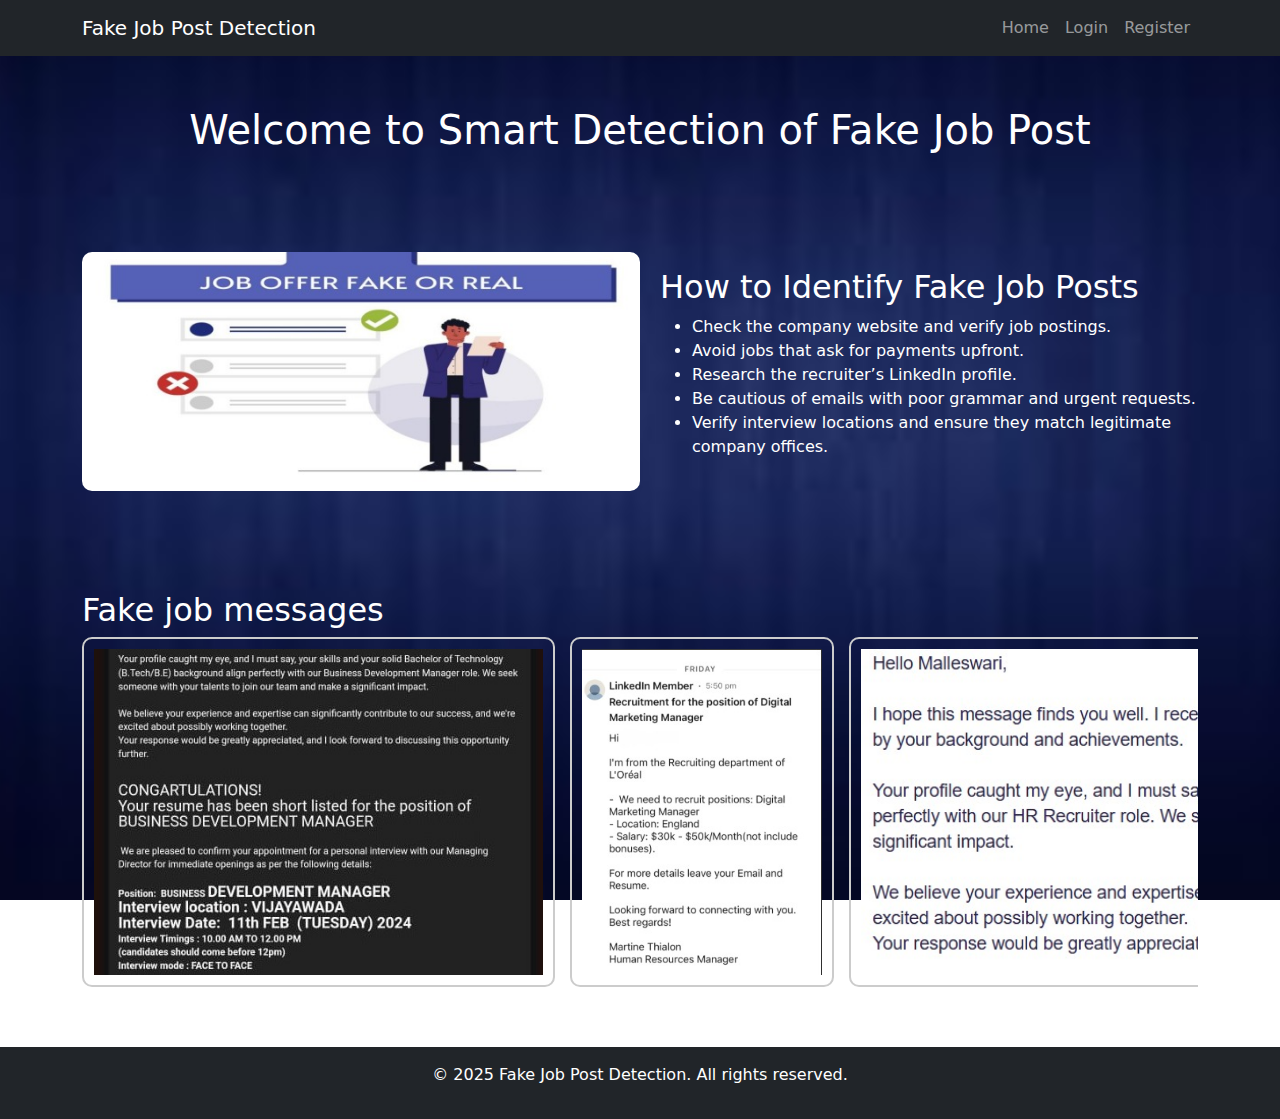
<file: static/images/index.html>
<!DOCTYPE html>
<html lang="en">
<head>
    <meta charset="UTF-8">
    <meta name="viewport" content="width=device-width, initial-scale=1.0">
    <title>Fake Job Post Detection</title>
    <link href="https://cdn.jsdelivr.net/npm/bootstrap@5.3.0/dist/css/bootstrap.min.css" rel="stylesheet">
    <style>
        body {
            background: url('background1.jpg') no-repeat center center fixed;
            background-size: cover;
            position: relative;
            color: white;
        }
        .hero {
            padding: 50px 0;
            text-align: center;
        }
        .section {
            padding: 40px 20px;
      
            border-radius: 10px;
            margin-bottom: 20px;
        }
        .fake-email-img {
            width: 100%;
            height: 350px;
            object-fit: contain;
            border: 2px solid #ccc;
            border-radius: 10px;
            padding: 10px;
           
        }
        .email-row {
            display: flex;
            justify-content: space-between;
            gap: 15px;
            flex-wrap: nowrap;
            overflow-x: auto;
        }
        .content-section {
            display: flex;
            flex-wrap: wrap;
            gap: 20px;
        }
        .content-section .images, .content-section .info {
            flex: 1;
            min-width: 300px;
        }
        .identification-section {
            display: flex;
            align-items: center;
            gap: 20px;
        }
        .identification-section img {
            max-width: 50%;
            border-radius: 10px;
        }
    </style>
</head>
<body>
    <!-- Navigation Bar -->
    <nav class="navbar navbar-expand-lg navbar-dark bg-dark">
        <div class="container">
            <a class="navbar-brand" href="#">Fake Job Post Detection</a>
            <button class="navbar-toggler" type="button" data-bs-toggle="collapse" data-bs-target="#navbarNav">
                <span class="navbar-toggler-icon"></span>
            </button>
            <div class="collapse navbar-collapse" id="navbarNav">
                <ul class="navbar-nav ms-auto">
                    <li class="nav-item"><a class="nav-link" href="#home">Home</a></li>
                    <li class="nav-item"><a class="nav-link" href="#login">Login</a></li>
                    <li class="nav-item"><a class="nav-link" href="#register">Register</a></li>
                </ul>
            </div>
        </div>
    </nav>
    
    <!-- Home Section -->
    <section id="home" class="hero">
        <div class="container">
            <h1>Welcome to Smart Detection of Fake Job Post</h1>
            
        </div>
    </section>
    
    <!-- Identification Tips Section -->
    <section class="section">
        <div class="container identification-section">
            <img src="doubt.jpg" alt="Identification Tips">
            <div>
                <h2>How to Identify Fake Job Posts</h2>
                <ul>
                    <li>Check the company website and verify job postings.</li>
                    <li>Avoid jobs that ask for payments upfront.</li>
                    <li>Research the recruiter’s LinkedIn profile.</li>
                    <li>Be cautious of emails with poor grammar and urgent requests.</li>
                    <li>Verify interview locations and ensure they match legitimate company offices.</li>
                </ul>
            </div>
        </div>
    </section>
    
    <!-- Fake Emails Section -->
    <section class="section">
        <div class="container">
            <h2>Fake job messages</h2>
            <div class="email-row">
                <img src="fakeemail.jpg" alt="Fake Email Example 1" class="fake-email-img">
               
                
                <img src="fakeemail5.jpg" alt="Fake Email Example 4" class="fake-email-img">
                <img src="fakeemail3.jpg" alt="Fake Email Example 3" class="fake-email-img">
                <img src="fakeemail4.png" alt="Fake Email Example 4" class="fake-email-img">
                <img src="fakeemail2.jpeg" alt="Fake Email Example 4" class="fake-email-img">

            </div>
        </div>
    </section>
    
    
    <!-- Footer -->
    <footer class="bg-dark text-white text-center p-3">
        <p>&copy; 2025 Fake Job Post Detection. All rights reserved.</p>
    </footer>
    
    <script src="https://cdn.jsdelivr.net/npm/bootstrap@5.3.0/dist/js/bootstrap.bundle.min.js"></script>
</body>
</html>
</file>
